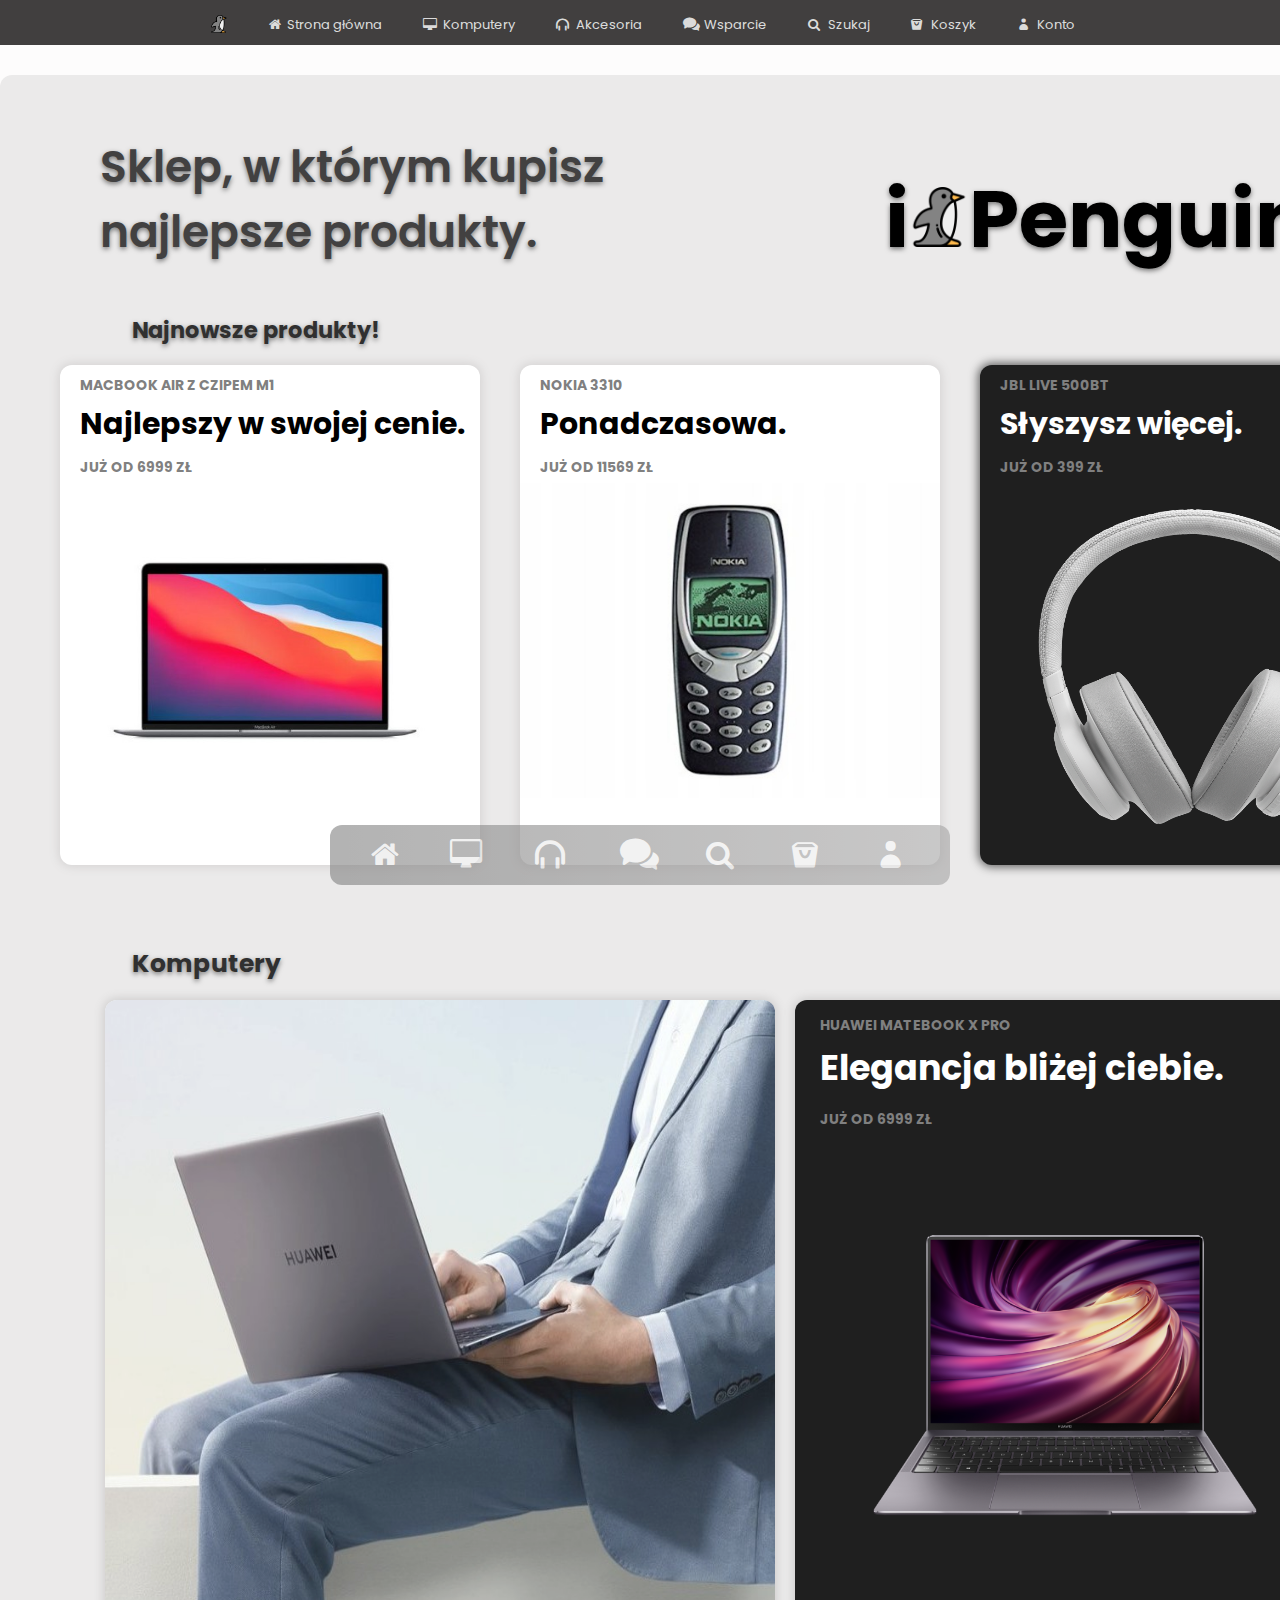
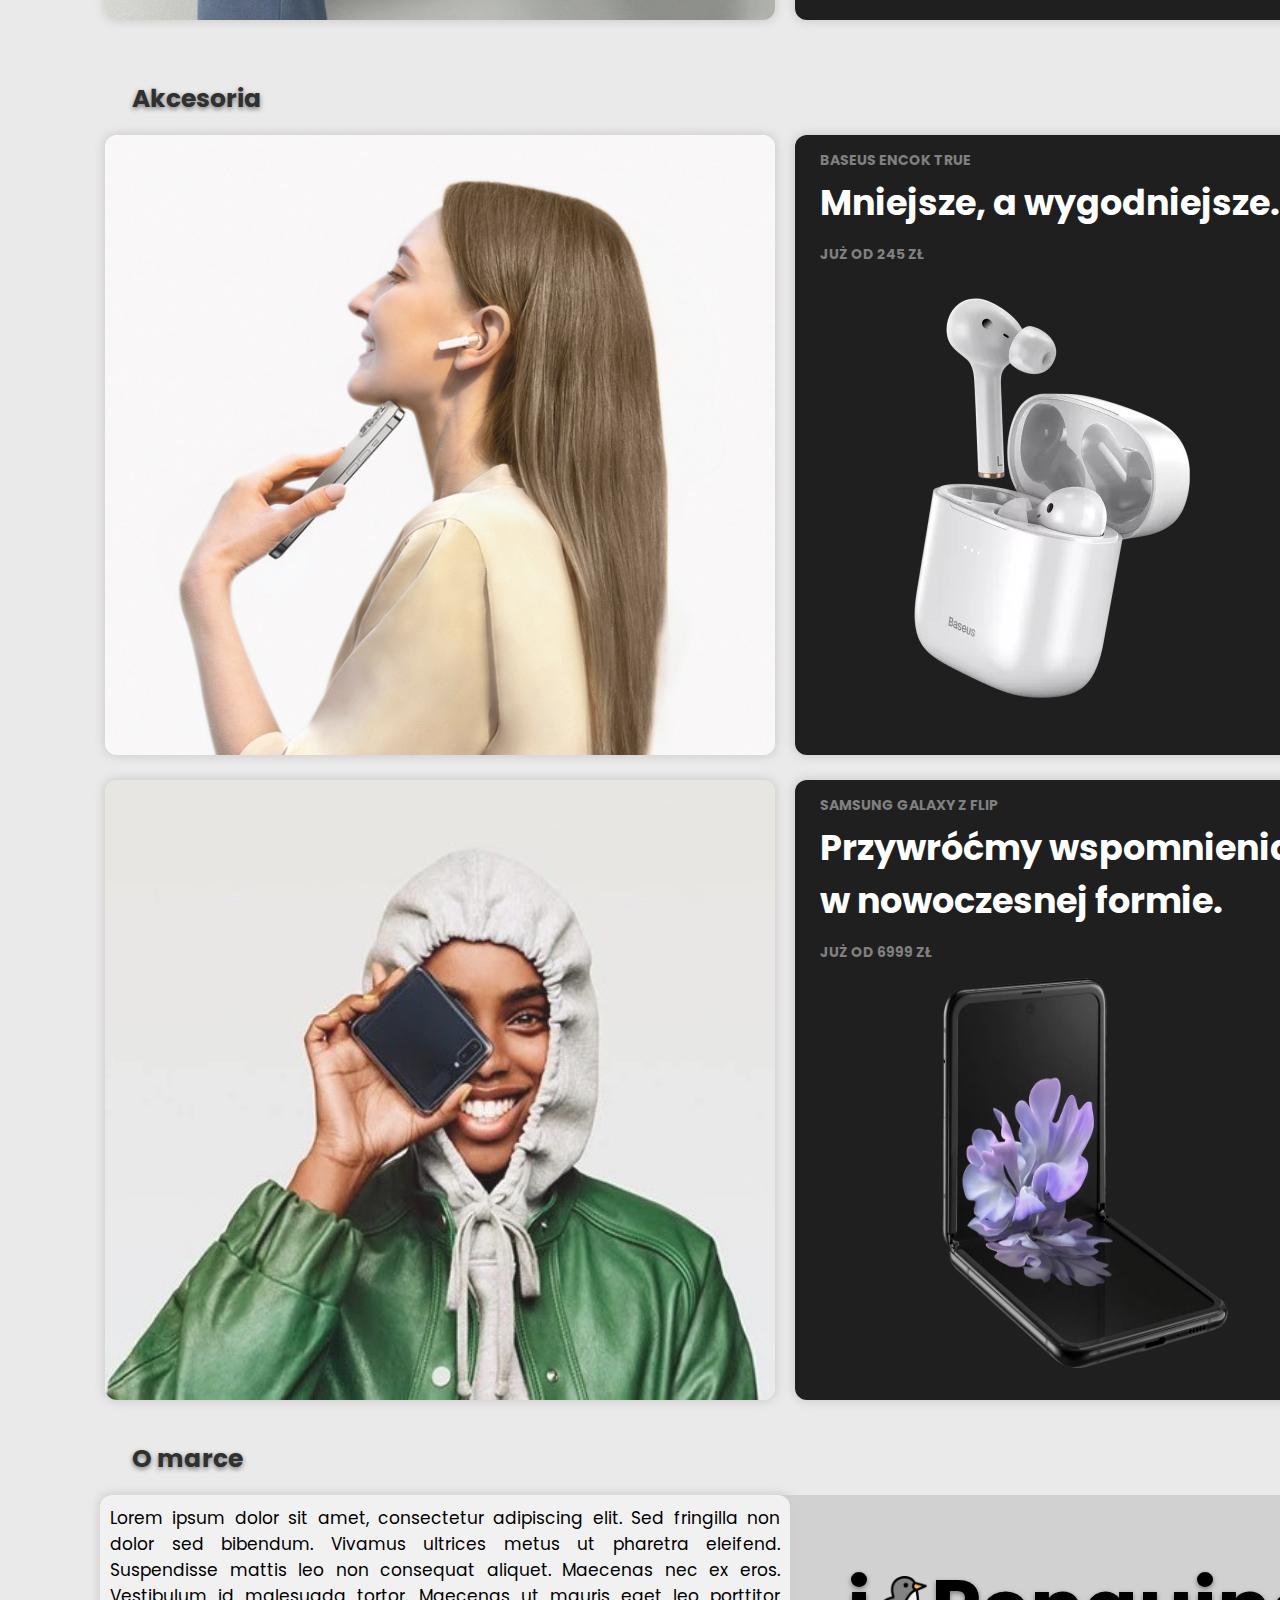
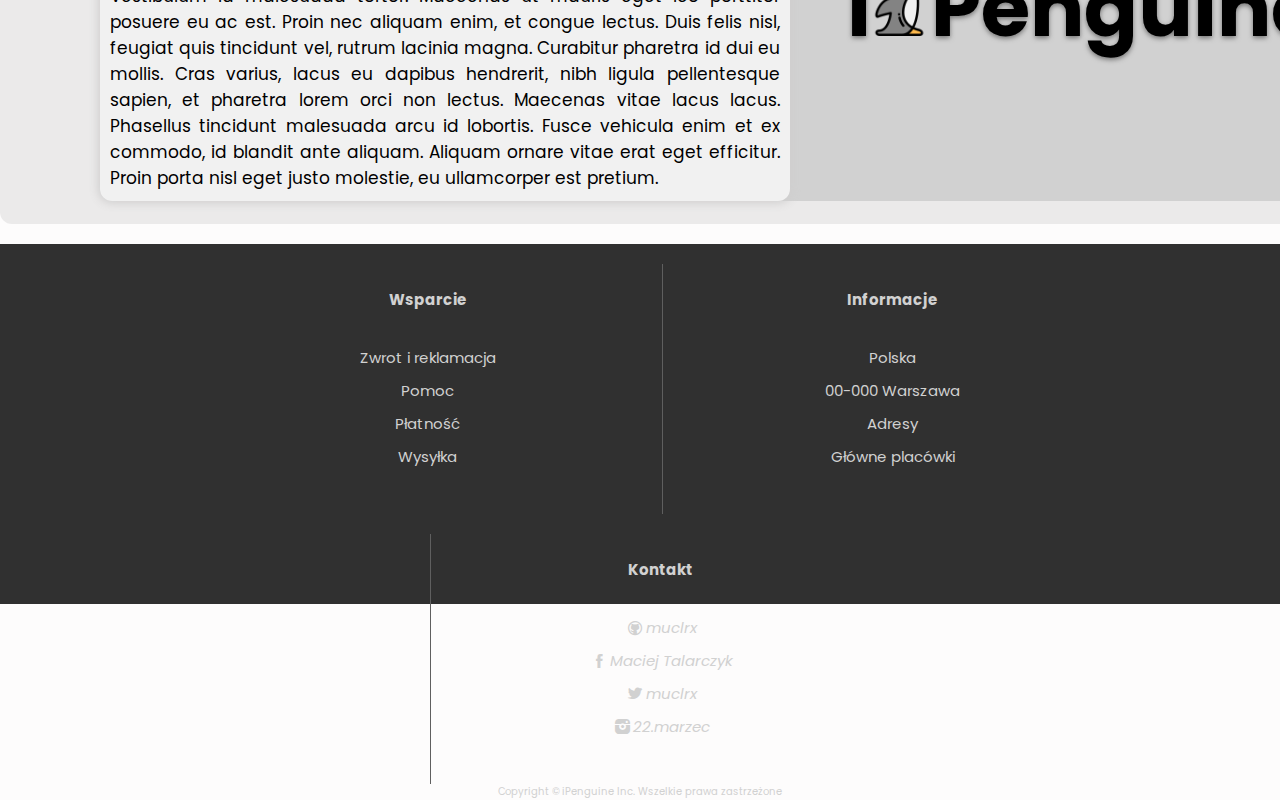
<file: index.html>
<html lang="pl">
<head>
    <meta charset="UTF-8">
    <title>iPenguine</title>
    <meta http-equiv="X-UA-Compatible" content="IE=edge">
    <meta name="viewport" content="width=device-width, initial-scale=1.0">
    <link rel="stylesheet" href="style.css" type="text/css">
    <link rel="stylesheet" type="text/css" href="css/fontello.css">
    <link href="https://fonts.googleapis.com/css2?family=Poppins&display=swap" rel="stylesheet" type="text/css">
    <script src="https://ajax.googleapis.com/ajax/libs/jquery/3.6.1/jquery.min.js"></script>
    <script src="jquery.scrollTo.min.js"></script>
<script>
    $(window).scroll(function()
    {
        if($(this).scrollTop()>100) $('.taskbar').fadeIn();
        else $('.taskbar').fadeOut();
    }
    );  
</script>

</head>



<body>
    <header>
         <nav id="firstnav">
            <ol class="menu">
                 <li><a href="#nagłowekonas"><img src="img/logo.png" alt="logo"></a></li>
                <li><a href="#"><i class="demo-icon icon-home"></i> Strona główna</a></li>
                <li><a href="#komp"><i class="demo-icon icon-desktop"></i>Komputery</a></li>
                <li><a href="#akces"><i class="demo-icon icon-headphones"></i>Akcesoria</a></li>
                <li><a href="#support"><i class="demo-icon icon-chat"></i>Wsparcie</a></li>
                <li><a href="#"><i class="demo-icon icon-search"></i>Szukaj</a></li>
                <li><a href="#"><i class="demo-icon icon-bag"></i>Koszyk</a>
                    <ul>
                        <span style="cursor: auto; color: rgb(209, 209, 209); text-align: center;font-size: 15px; margin-bottom: 10px;margin-right: 75px;">Twój koszyk jest pusty</span>
                    </ul></li>
                <li><i class="demo-icon icon-user"></i>Konto 
                    <ul>
                        <br>
                        <span style="cursor: auto; color: rgb(209, 209, 209); margin-left: 10px;font-size: 20px;">Twoje konto</span>
                        <li><a href="#">Zamówienia</a></li>
                        <li><a href="#">Konto</a></li>
                        <li><a href="#">Ustawienia</a></li>
                        <li><a href="login.html">Zaloguj</a></li>
                    </ul></li> 
            </ol>
        </nav>
    </header>
    <div id="container">
        
        <main>
             <header>
                <h1 id="h11">Sklep, w którym kupisz <br> najlepsze produkty.</h1>
                <h1 id="logo"><a href="#nagłowekonas">i<img src="img/logo.png" alt="logo">Penguine</a></h1>
                <div style="clear: both;"></div>
            </header>
           
            <article>
                <section>
                <header>
                    <h2>Najnowsze produkty!</h2>
                </header>
                <div id="container1">
                    <div class="itemwhite"><p>macbook air z czipem m1</p>
                        <h1>Najlepszy w swojej cenie. <br>  </h1> <p>Już od 6999 zł</p>
                        <img src="img/applemc1.jpg" alt="macbook">
                    </div>
                    <div class="itemwhite"><p>nokia 3310</p>
                        <h1>Ponadczasowa. <br>  </h1> <p>Już od 11569 zł</p>
                        <img src="img/nokia3310.jpg" alt="nokia">
                    </div>
                    <div class="itemblack"><p>jbl live 500bt</p>
                        <h1>Słyszysz więcej. <br>  </h1> <p>Już od 399 zł</p>
                        <img src="img/słuchawki.jpg" alt="jbl">
                    </div>
                    <div style="clear: both;"></div>
                </div>
            </section>
                <section>
                    <header>
                        <h1 id="komp">Komputery</h1>
                    </header>
                    <div class="container2">
                        <div class="itembuybackground"><img src="img/huaweitlo2.jpg" alt="tło"></div>
                            <div class="itembuyb"><p>huawei matebook x pro</p>
                                <h1>Elegancja bliżej ciebie. <br>  </h1> <p>Już od 6999 zł</p>
                                <img src="img/huaweimatebook.png" alt="huawei">
                            <div style="clear: both;"></div>
                     </div>
                    </div>
                </section>
                    <section>
                        <header>
                            <h1 id="akces">Akcesoria</h1>
                        </header>

                        <div class="container2">
                            <div class="itembuybackground"><img src="img/tłosluchbaseus.jpg" alt="tło"></div>
                             <div class="itembuyb"><p>Baseus Encok True</p>
                                    <h1>Mniejsze, a wygodniejsze. <br>  </h1> <p>Już od 245 zł</p>
                                <img src="img/słuchbaseus.png" alt="Baseus">
                              <div style="clear: both;"></div>
                         </div>
                       </div>
                      <div style="margin-top: 25px;"></div>
                      <div class="container2">
                         <div class="itembuybackground"><img src="img/tlogalaxyz.jpg" alt="tło"></div>
                              <div class="itembuyb"><p>samsung galaxy z flip</p>
                                    <h1>Przywróćmy wspomnienia  <br> w nowoczesnej formie. <br>  </h1> <p>Już od 6999 zł</p>
                                    <img class="samsung" src="img/samsung.png" alt="macbook">
                             <div style="clear: both;"></div>
                         </div>
                     </div>
                    </section>
                    <section>
                        <header>
                            <h1 id="nagłowekonas">O marce</h1>
                        </header>
                        <div id="container3">  
                            <div id="aboutus">
                                Lorem ipsum dolor sit amet, consectetur adipiscing elit. Sed fringilla non dolor sed bibendum. Vivamus ultrices metus ut pharetra eleifend. Suspendisse mattis leo non consequat aliquet. Maecenas nec ex eros. Vestibulum id malesuada tortor. Maecenas ut mauris eget leo porttitor posuere eu ac est. Proin nec aliquam enim, et congue lectus. Duis felis nisl, feugiat quis tincidunt vel, rutrum lacinia magna. Curabitur pharetra id dui eu mollis. Cras varius, lacus eu dapibus hendrerit, nibh ligula pellentesque sapien, et pharetra lorem orci non lectus. Maecenas vitae lacus lacus. Phasellus tincidunt malesuada arcu id lobortis. Fusce vehicula enim et ex commodo, id blandit ante aliquam. Aliquam ornare vitae erat eget efficitur. Proin porta nisl eget justo molestie, eu ullamcorper est pretium.
                            </div>
                            <h1 id="logobottom">i<img src="img/logo.png" alt="logo">Penguine</h1>
                                <div style="clear: both;"></div>
                        </div>
                    </section>
        </article>
                 <div  class="taskbar">
                     <ol class="menu">
                        <li><a href="#"><i id="i1" class="demo-icon icon-home"></i></a></li>
                        <li><a href="#komp"><i id="i1" class="demo-icon icon-desktop"></i></a></li>
                        <li><a href="#akces"><i id="i1" class="demo-icon icon-headphones"></i></a></li>
                        <li><a href="#support"><i id="i1" class="demo-icon icon-chat"></i></a></li>
                        <li><a href="#"><i id="i1" class="demo-icon icon-search"></i></a></li>
                        <li><a href="#"><i id="i1" class="demo-icon icon-bag"></i></a>
                            <ul>
                                <span style="cursor: auto; color: rgb(209, 209, 209); text-align: center;font-size: 15px; margin-bottom: 10px;margin-right: 75px;">Twój koszyk jest pusty</span>
                            </ul></li>
                        <li><i id="i1" class="demo-icon icon-user"></i>
                            <ul> <br>
                                    <span style="cursor: auto;color: rgb(209, 209, 209); margin-left: 10px;font-size: 20px;">Twoje konto</span>
                                    <li><a href="#">Zamówienia</a></li>
                                    <li><a href="#">Konto</a></li>
                                    <li><a href="#">Ustawienia</a></li>
                                    <li><a href="login.html">Zaloguj</a></li>
                            </ul></li>
                    </ol>
                </div> 
        </main>
        <br>
        </div>
        <footer>
            <div id="container4">
                <div class="box4">
                    <h4>Wsparcie</h4>
                    <ul id="support">
                        <li>Zwrot i reklamacja</li>
                        <li>Pomoc</li>
                        <li>Płatność</li>
                        <li>Wysyłka</li>
                    </ul>
                </div>
                <div class="box4">
                    <h4>Informacje</h4>
                    <ul class="contact">
                        <li>Polska</li>
                        <li>00-000 Warszawa</li>
                        <li>Adresy</li>
                        <li>Główne placówki</li>
                    </ul>
                </div>
                <div class="box4">
                    <h4>Kontakt</h4>
                    <ul class="contact">
                        <li><i class="demo-icon icon-github-circled-alt2">muclrx</i></li>
                        <li><i class="demo-icon icon-facebook">Maciej Talarczyk</i></li>
                        <li><i class="demo-icon icon-twitter">muclrx</i></li>
                        <li><i class="demo-icon icon-instagram-filled">22.marzec</i></li>
                    </ul>
                    
                </div>
                <div id="copyright">Copyright &copy; iPenguine Inc. Wszelkie prawa zastrzeżone</div>
            </div>
        </footer>
        
    
    
</body>
</html>
</file>
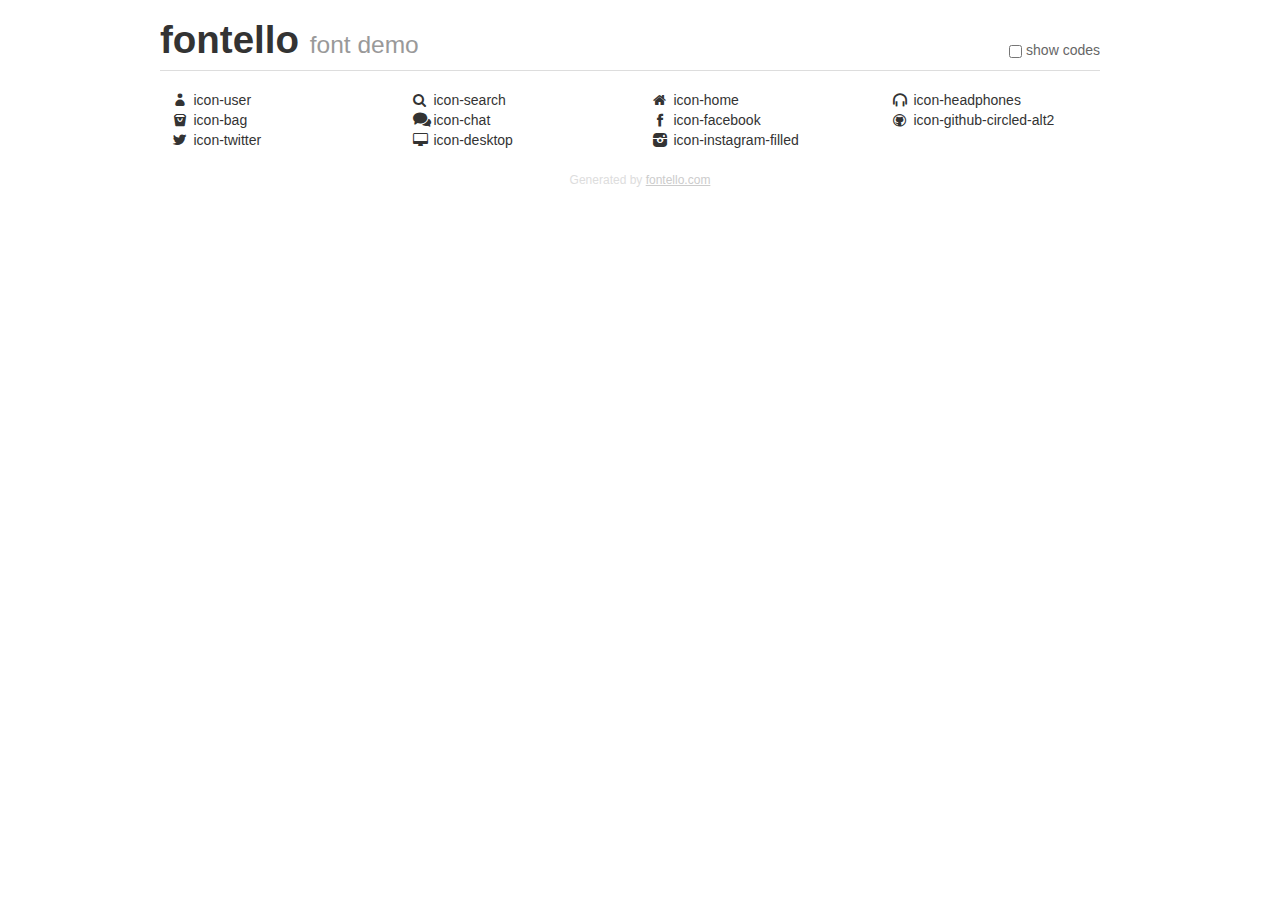
<file: demo.html>
<!DOCTYPE html>
<html>
  <head>
  <!--[if lt IE 9]><script language="javascript" type="text/javascript" src="//html5shim.googlecode.com/svn/trunk/html5.js"></script><![endif]-->
  <meta charset="UTF-8">
  <style>
    html {
      font-size: 100%;
      -webkit-text-size-adjust: 100%;
      -ms-text-size-adjust: 100%;
    }
    a:focus {
      outline: thin dotted #333;
      outline: 5px auto -webkit-focus-ring-color;
      outline-offset: -2px;
    }
    a:hover,
    a:active {
      outline: 0;
    }
    input {
      margin: 0;
      font-size: 100%;
      vertical-align: middle;
      *overflow: visible;
      line-height: normal;
    }
    input::-moz-focus-inner {
      padding: 0;
      border: 0;
    }
    body {
      margin: 0;
      font-family: "Helvetica Neue", Helvetica, Arial, sans-serif;
      font-size: 14px;
      line-height: 20px;
      color: #333;
      background-color: #fff;
    }
    a {
      color: #08c;
      text-decoration: none;
    }
    a:hover {
      color: #005580;
      text-decoration: underline;
    }
    .row {
      margin-left: -20px;
      *zoom: 1;
    }
    .row:before,
    .row:after {
      display: table;
      content: "";
      line-height: 0;
    }
    .row:after {
      clear: both;
    }
    .span3 {
      float: left;
      min-height: 1px;
      margin-left: 20px;
      width: 220px;
    }
    .container {
      width: 940px;
      margin-right: auto;
      margin-left: auto;
      *zoom: 1;
    }
    .container:before,
    .container:after {
      display: table;
      content: "";
      line-height: 0;
    }
    .container:after {
      clear: both;
    }
    small {
      font-size: 85%;
    }
    h1 {
      margin: 10px 0;
      font-family: inherit;
      font-weight: bold;
      line-height: 20px;
      color: inherit;
      text-rendering: optimizelegibility;
      line-height: 40px;
      font-size: 38.5px;
    }
    h1 small {
      font-weight: normal;
      line-height: 1;
      color: #999;
      font-size: 24.5px;
    }

    body {
      margin-top: 90px;
    }
    .header {
      position: fixed;
      top: 0;
      left: 50%;
      margin-left: -480px;
      background-color: #fff;
      border-bottom: 1px solid #ddd;
      padding-top: 10px;
      z-index: 10;
    }
    .footer {
      color: #ddd;
      font-size: 12px;
      text-align: center;
      margin-top: 20px;
    }
    .footer a {
      color: #ccc;
      text-decoration: underline;
    }
    .the-icons {
      font-size: 14px;
      line-height: 24px;
    }
    .switch {
      position: absolute;
      right: 0;
      bottom: 10px;
      color: #666;
    }
    .switch input {
      margin-right: 0.3em;
    }
    .codesOn .i-name {
      display: none;
    }
    .codesOn .i-code {
      display: inline;
    }
    .i-code {
      display: none;
    }
    @font-face {
      font-family: 'fontello';
      src: url('./font/fontello.eot?86571853');
      src: url('./font/fontello.eot?86571853#iefix') format('embedded-opentype'),
           url('./font/fontello.woff?86571853') format('woff'),
           url('./font/fontello.ttf?86571853') format('truetype'),
           url('./font/fontello.svg?86571853#fontello') format('svg');
      font-weight: normal;
      font-style: normal;
    }
    .demo-icon {
      font-family: "fontello";
      font-style: normal;
      font-weight: normal;
      speak: never;
     
      display: inline-block;
      text-decoration: inherit;
      width: 1em;
      margin-right: .2em;
      text-align: center;
      /* opacity: .8; */
     
      /* For safety - reset parent styles, that can break glyph codes*/
      font-variant: normal;
      text-transform: none;
     
      /* fix buttons height, for twitter bootstrap */
      line-height: 1em;
     
      /* Animation center compensation - margins should be symmetric */
      /* remove if not needed */
      margin-left: .2em;
     
      /* You can be more comfortable with increased icons size */
      /* font-size: 120%; */
     
      /* Font smoothing. That was taken from TWBS */
      -webkit-font-smoothing: antialiased;
      -moz-osx-font-smoothing: grayscale;
     
      /* Uncomment for 3D effect */
      /* text-shadow: 1px 1px 1px rgba(127, 127, 127, 0.3); */
    }
    </style>
    <link rel="stylesheet" href="css/animation.css"><!--[if IE 7]><link rel="stylesheet" href="css/" + font.fontname + "-ie7.css"><![endif]-->
    <script>
      function toggleCodes(on) {
        var obj = document.getElementById('icons');
      
        if (on) {
          obj.className += ' codesOn';
        } else {
          obj.className = obj.className.replace(' codesOn', '');
        }
      }
    </script>
  </head>
  <body>
    <div class="container header">
      <h1>fontello <small>font demo</small></h1>
      <label class="switch">
        <input type="checkbox" onclick="toggleCodes(this.checked)">show codes
      </label>
    </div>
    <div class="container" id="icons">
      <div class="row">
        <div class="span3" title="Code: 0xe800">
          <i class="demo-icon icon-user">&#xe800;</i> <span class="i-name">icon-user</span><span class="i-code">0xe800</span>
        </div>
        <div class="span3" title="Code: 0xe801">
          <i class="demo-icon icon-search">&#xe801;</i> <span class="i-name">icon-search</span><span class="i-code">0xe801</span>
        </div>
        <div class="span3" title="Code: 0xe802">
          <i class="demo-icon icon-home">&#xe802;</i> <span class="i-name">icon-home</span><span class="i-code">0xe802</span>
        </div>
        <div class="span3" title="Code: 0xe803">
          <i class="demo-icon icon-headphones">&#xe803;</i> <span class="i-name">icon-headphones</span><span class="i-code">0xe803</span>
        </div>
      </div>
      <div class="row">
        <div class="span3" title="Code: 0xe804">
          <i class="demo-icon icon-bag">&#xe804;</i> <span class="i-name">icon-bag</span><span class="i-code">0xe804</span>
        </div>
        <div class="span3" title="Code: 0xf03d">
          <i class="demo-icon icon-chat">&#xf03d;</i> <span class="i-name">icon-chat</span><span class="i-code">0xf03d</span>
        </div>
        <div class="span3" title="Code: 0xf052">
          <i class="demo-icon icon-facebook">&#xf052;</i> <span class="i-name">icon-facebook</span><span class="i-code">0xf052</span>
        </div>
        <div class="span3" title="Code: 0xf056">
          <i class="demo-icon icon-github-circled-alt2">&#xf056;</i> <span class="i-name">icon-github-circled-alt2</span><span class="i-code">0xf056</span>
        </div>
      </div>
      <div class="row">
        <div class="span3" title="Code: 0xf058">
          <i class="demo-icon icon-twitter">&#xf058;</i> <span class="i-name">icon-twitter</span><span class="i-code">0xf058</span>
        </div>
        <div class="span3" title="Code: 0xf108">
          <i class="demo-icon icon-desktop">&#xf108;</i> <span class="i-name">icon-desktop</span><span class="i-code">0xf108</span>
        </div>
        <div class="span3" title="Code: 0xf31f">
          <i class="demo-icon icon-instagram-filled">&#xf31f;</i> <span class="i-name">icon-instagram-filled</span><span class="i-code">0xf31f</span>
        </div>
      </div>
    </div>
    <div class="container footer">Generated by <a href="https://fontello.com">fontello.com</a></div>
  </body>
</html>
</file>
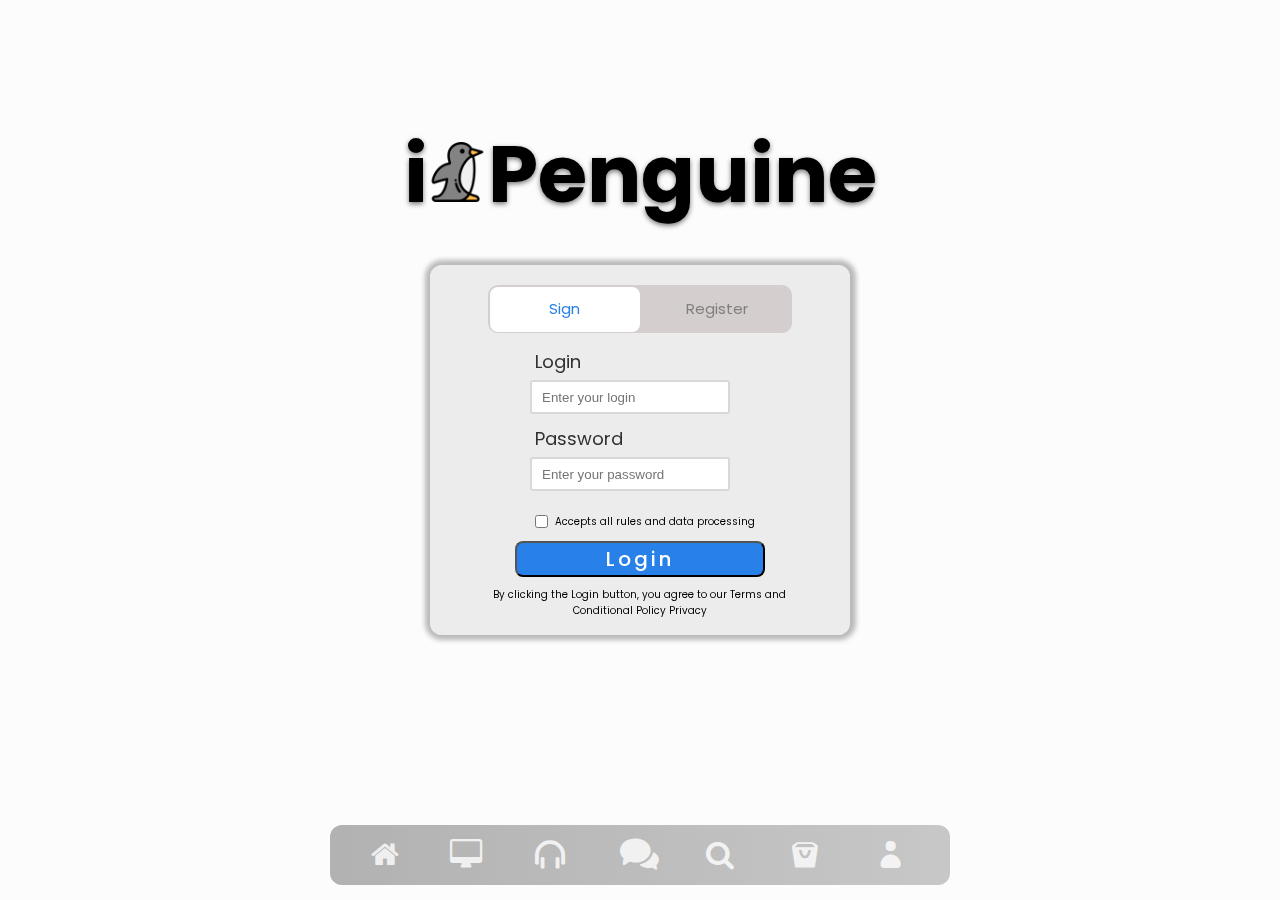
<file: login.html>
<html lang="pl">
<head>
    <meta charset="UTF-8">
    <title>iPenguine</title>
    <meta http-equiv="X-UA-Compatible" content="IE=edge">
    <meta name="viewport" content="width=device-width, initial-scale=1.0">
    <link rel="stylesheet" href="style.css" type="text/css">
    <link rel="stylesheet" type="text/css" href="css/fontello.css">
    <link href="https://fonts.googleapis.com/css2?family=Poppins&display=swap" rel="stylesheet" type="text/css">
    <script src="https://ajax.googleapis.com/ajax/libs/jquery/3.6.1/jquery.min.js"></script>
    <script src="jquery.scrollTo.min.js"></script>
<!-- <script>
    $(window).scroll(function()
    {
        if($(this).scrollTop()>100) $('.taskbar').fadeIn();
        else $('.taskbar').fadeOut();
    }
    );  
</script> -->

</head>



<body>
    <div id="container">
        
        <main>
             <header>
                
                <h1 id="logologin">i<img src="img/logo.png" alt="logo">Penguine</h1>
            </header>

            <div id="container5">
                <div class="frame"> 
                    <div class="title1"><a href="login.html" class="link">Sign </a></div>
                    
                    <div class="title2"><a href="newacont.html" class="link1">Register</a></div>
                    <a href="register.html" class="link"></a>
                    <div style="clear: both;"></div>
                </div>
                <div id="container21">
                    
                    <div class="login">Login</div>
                    <form action="">
                        <input type="email" class="text1" placeholder="Enter your login" >
                    </form>
                
                
                    <div class="password">Password</div>
                    <form action="">
                        <input type="password" class="text1" placeholder="Enter your password" >
                    </form>
                
               <input class="check" type="checkbox"><div class="rule"> Accepts all rules and data processing</div> 
               <div style="clear: both;"></div>
                    <button class="buton" type="submit">Login</button>
                </div>
                
                <div class="footer"> 
                    By clicking the Login button, you agree to our Terms and Conditional Policy Privacy
                </div>
        </div>
            </div>
           

               

            <div  class="taskbar">
                <ol class="menu">
                   <li><a href="index.html"><i id="i1" class="demo-icon icon-home"></i></a></li>
                   <li><a href="#komp"><i id="i1" class="demo-icon icon-desktop"></i></a></li>
                   <li><a href="#akces"><i id="i1" class="demo-icon icon-headphones"></i></a></li>
                   <li><a href="#support"><i id="i1" class="demo-icon icon-chat"></i></a></li>
                   <li><a href="#"><i id="i1" class="demo-icon icon-search"></i></a></li>
                   <li><a href="#"><i id="i1" class="demo-icon icon-bag"></i></a>
                       <ul>
                           <span style="cursor: auto; color: rgb(209, 209, 209); text-align: center;font-size: 15px; margin-bottom: 10px;margin-right: 75px;">Twój koszyk jest pusty</span>
                       </ul></li>
                   <li><i id="i1" class="demo-icon icon-user"></i>
                       <ul> <br>
                               <span style="cursor: auto;color: rgb(209, 209, 209);font-size: 20px;">Twoje konto</span>
                               <li><a href="#">Zamówienia</a></li>
                               <li><a href="#">Konto</a></li>
                               <li><a href="#">Ustawienia</a></li>
                               <li><a href="login.html">Zaloguj</a></li>
                       </ul></li>
               </ol>
           </div> 
        </article>


        </main>
    </div>
    <br>
    
</body>
</html>
</file>
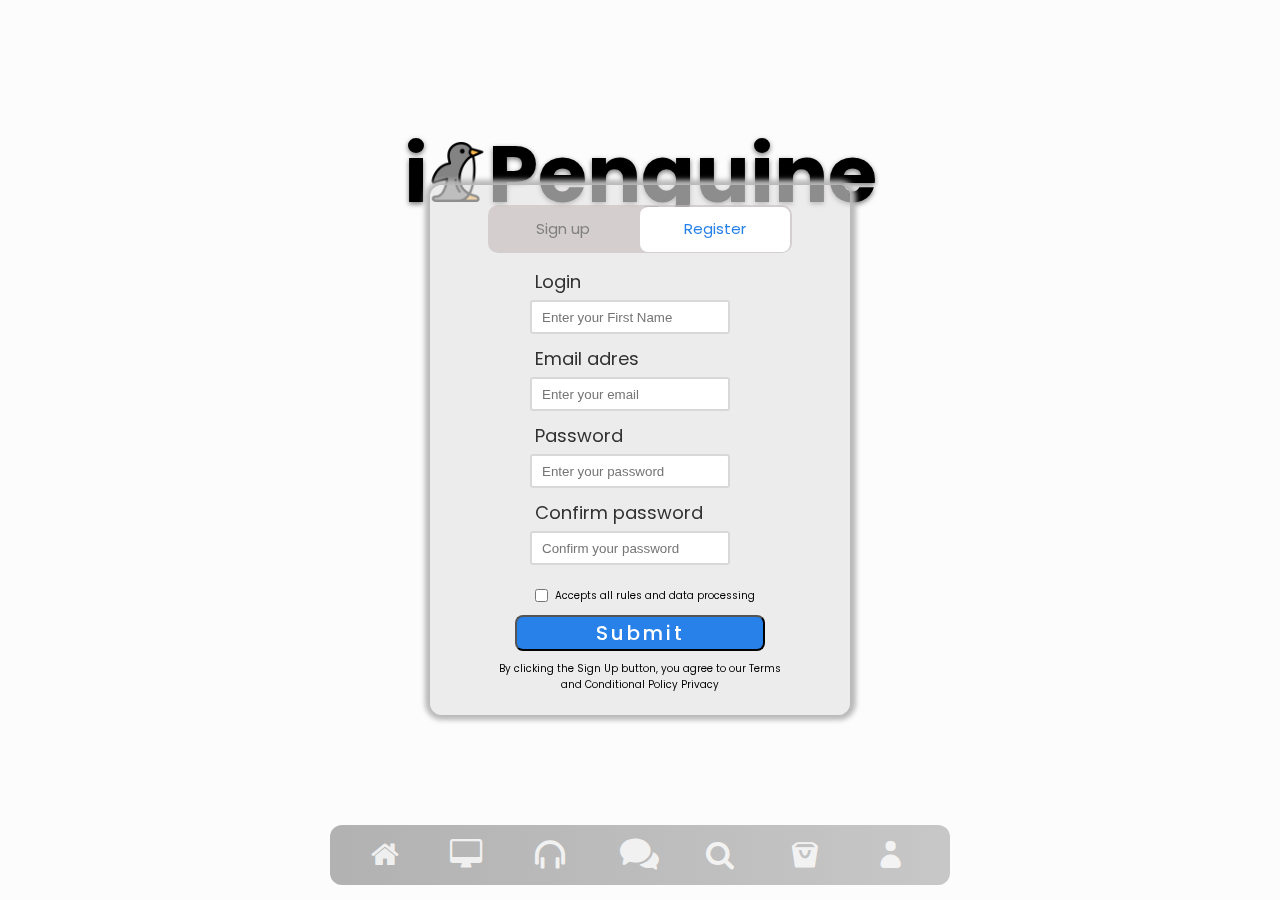
<file: newacont.html>
<html lang="pl">
<head>
    <meta charset="UTF-8">
    <title>iPenguine</title>
    <meta http-equiv="X-UA-Compatible" content="IE=edge">
    <meta name="viewport" content="width=device-width, initial-scale=1.0">
    <link rel="stylesheet" href="style.css" type="text/css">
    <link rel="stylesheet" type="text/css" href="css/fontello.css">
    <link href="https://fonts.googleapis.com/css2?family=Poppins&display=swap" rel="stylesheet" type="text/css">
    <script src="https://ajax.googleapis.com/ajax/libs/jquery/3.6.1/jquery.min.js"></script>
    <script src="jquery.scrollTo.min.js"></script>
<!-- <script>
    $(window).scroll(function()
    {
        if($(this).scrollTop()>100) $('.taskbar').fadeIn();
        else $('.taskbar').fadeOut();
    }
    );  
</script> -->

</head>



<body>
    <div id="container">
        
        <main>
             <header>
                
                <h1 id="logologin">i<img src="img/logo.png" alt="logo">Penguine</h1>
            </header>

            <div id="container6">
                <div class="frame"> 
                    <div class="title2"><a href="login.html" class="link1">Sign up</a></div>
                    
                    <div class="title1 "><a href="register.html" class="link">Register</a></div>
                    <a href="register.html" class="link"></a>
                    <div style="clear: both;"></div>
                </div>
                    
                        <div class="login">Login</div>
                        <form action="">
                            <input type="text" class="text1" placeholder="Enter your First Name" >
                        </form>
                     
                    
                        <div class="password">Email adres</div>
                        <form action="">
                            <input type="email" class="text1" placeholder="Enter your email" >
                        </form>
                    
                   
                        <div class="password">Password</div>
                        <form action="">
                            <input type="password" class="text1"  placeholder="Enter your password">
                        </form>
                    
                
                        <div class="password">Confirm password</div>
                        <form action="">
                            <input type="password" class="text1" placeholder="Confirm your password" >
                        </form>
                        <input class="check" type="checkbox"><div class="rule"> Accepts all rules and data processing</div> 
               <div style="clear: both;"></div>
                        <button class="buton" type="submit">Submit</button>
                    
                    <div class="footer"> 
                        By clicking the Sign Up button, you agree to our Terms and Conditional Policy Privacy
                    </div></div>
        </div>
           

               

            <div  class="taskbar">
                <ol class="menu">
                   <li><a href="index.html"><i id="i1" class="demo-icon icon-home"></i></a></li>
                   <li><a href="#komp"><i id="i1" class="demo-icon icon-desktop"></i></a></li>
                   <li><a href="#akces"><i id="i1" class="demo-icon icon-headphones"></i></a></li>
                   <li><a href="#support"><i id="i1" class="demo-icon icon-chat"></i></a></li>
                   <li><a href="#"><i id="i1" class="demo-icon icon-search"></i></a></li>
                   <li><a href="#"><i id="i1" class="demo-icon icon-bag"></i></a>
                       <ul>
                           <span style="cursor: auto; color: rgb(209, 209, 209); text-align: center;font-size: 15px; margin-bottom: 10px;margin-right: 75px;">Twój koszyk jest pusty</span>
                       </ul></li>
                   <li><i id="i1" class="demo-icon icon-user"></i>
                       <ul> <br>
                               <span style="cursor: auto;color: rgb(209, 209, 209);font-size: 20px;">Twoje konto</span>
                               <li><a href="#">Zamówienia</a></li>
                               <li><a href="#">Konto</a></li>
                               <li><a href="#">Ustawienia</a></li>
                               <li><a href="login.html">Zaloguj</a></li>
                       </ul></li>
               </ol>
           </div> 
        </article>


        </main>
    </div>
    <br>
    
</body>
</html>
</file>
<file: style.css>
body
{
    background-color: rgba(253, 251, 251, 0.774);
    margin: 0;
    color: black;
    font-family: 'Poppins',sans-serif;
    font-size: 15px;
}
#firstnav
{
    background-color: rgb(65, 63, 63);
}

.menu
{
   
    list-style-type: none;
    margin: 0;
    padding: 10px;
    height: 25px;
    text-align: center;
    color: rgba(255, 255, 255, 0.836);
    font-size: 13px;
}
.menu img
{
    width: 18px;
    height: 18px;
    padding: 5px;
    margin-bottom: -9px;
    cursor: pointer;
}
.menu >li
{
    display: inline-block;
    padding-left: 15px;
    padding-right: 15px;
    transition: 0.3s;
    cursor: pointer;
}
.menu a
{
    text-decoration: none;
    color: rgba(255, 255, 255, 0.836);
    
}
.menu >li:hover
{
    transform: scale(1.08,1.08);
}

 ol>li>ul
{
    background-color: white;
    list-style-type: none;
    padding: 10px;
    padding-right: 20px ;
    padding-top: 15px;
    margin: 0;
    display: none;
    position: absolute;
    color: #313131;
    border-radius: 5px;
    border: 1px solid rgb(202, 199, 199);
    text-align: left;
    transition: 0.3ms;
    cursor: auto;
}
ol > li:hover >ul
{
    display: block;
    /* transform: scale(1.04,1.04)!important; */
}
ol >li>ul>li
{
    position: relative;
    z-index: 1000px;
    border-top: 1px solid rgb(202, 199, 199);
    padding-top: 10px;
}
ol >li>ul>li:first-child
{
   border-top: none;
}
ol >li>ul>li >a
{
    color: rgb(39, 129, 233) !important;
    font-size: 15px;
    margin-right: 100px;
    margin-left: 5px;
    padding-top: 10px;
    transition: 0.3s;
}
ol > li > ul > li a:hover
{
   
    color: rgb(18, 80, 216) !important;
}

#container
{
    margin-top: 30px;
    width: 1450px;
    margin-left: auto;
    margin-right: auto;
    background-color: rgb(235, 234, 234);
    border-radius: 12px;
    /* margin-bottom: 70px; */
}


#h11
{
    float: left;
    padding-top: 30px;
    font-size: 44px;
    margin-left: 100px;
    font-weight: 600;
    color: rgb(66, 65, 65);
    text-shadow: 0  2px 5px rgb(117, 117, 117);
}
h1 img 
{
    width: 60px;
    height: 60px;
}
#logo
{
    float: left;
    padding-top: 30px;
    font-size: 80px;
    text-shadow: 0  2px 5px rgb(117, 117, 117);
    margin-left: 280px;
    margin-bottom: 0;
    transition: 0.5s;
    cursor: pointer;
}
#logo a
{
    text-decoration: none;
    color: black;
}

#logo:hover
{
    transform: scale(1.04,1.04);

}


h2{
    margin-left: 132px;
    text-shadow: 0  2px 5px rgb(117, 117, 117);
    color: rgb(48, 48, 48);
}
#container1
{
    display: flex; 
    justify-content: center;
    margin-left: auto;
    margin-right: auto;
    margin-top: 10px;
    width: 1450px;
    height: 520px;
}
.itemwhite
{
    float: left;
    margin-right: 15px;
    margin-left: 25px;
    width: 419.99px;
    height: 499.99px;
    background-color:   white;
    border-radius: 12px;
    box-shadow: 0 0 10px 2px rgb(214, 212, 212);
    transition: 0.5s;
    cursor: pointer;
}
.itemwhite:hover
{
    transform: scale(1.03,1.03);
    box-shadow: 0 0 10px 4px rgb(197, 197, 197);
}

.itemblack
{
    float: left;
    margin-right: 15px;
    margin-left: 25px;
    margin-bottom: 0px;
    width: 419.99px;
    height: 499.99px;
    background-color:   rgb(31, 31, 31);
    border-radius: 12px;
    box-shadow: 0 0 10px 2px rgb(97, 97, 97);
    color: white;
    transition: 0.5s;
    cursor: pointer;
}
.itemblack:hover
{
    transform: scale(1.03,1.03);
    box-shadow: 0 0 10px 4px rgb(160, 160, 160);
    
}
.itemwhite img
{
    width: 419.99px;
}
.itemblack img
{
    width: 419.99px;
    height: 370px;
}
p
{
    font-size: 14px;
    color: gray;
    text-transform: uppercase;
    font-weight: 700;
    margin-left: 20px;
    margin-bottom: 5px;
    margin-top: 10px;
}
.itemwhite h1
{
    margin-top: 0px;
    margin-left: 20px;
    font-size: 30px;
    margin-bottom: 10px;
}
.itemblack h1
{
    margin-top: 0px;
    margin-left: 20px;
    font-size: 30px;
    margin-bottom: 10px;
}
.taskbar
{
    width: 620px;
    height: 60px; 
    position: fixed;
    bottom: 15px;
    left: 50%;
    transform: translateX(-50%);
    /* background-color: rgb(165, 164, 164); */
    background: linear-gradient(to right, gray, rgb(165, 164, 164));
    border-radius: 12px;
    opacity: 0.6;
    padding: 0px;
    
}
.taskbar:hover
{
    opacity: 1;
}

#i1
{
    display: inline-block;
    font-size: 30px;
    transition: 0.3s;

}
#i1:hover
{
    color:   rgb(31, 31, 31);
    transform: scale(1.7,1.7) translate(0,-8px) 
}

#komp
{
    font-size: 25px;
    margin-top: 60px;
    margin-left: 132px;
    text-shadow: 0  2px 5px rgb(117, 117, 117);
    color: rgb(48, 48, 48);
}
#akces
{
    font-size: 25px;
    margin-top: 60px;
    margin-left: 132px;
    text-shadow: 0  2px 5px rgb(117, 117, 117);
    color: rgb(48, 48, 48);
}
.container2
{
    margin-top: 0px;
    width: 1260px;
    height: 620px;
    margin-left: auto;
    margin-right: auto;
   
}


.itembuybackground
{
    float: left;
    width: 670px;
    height: 620px;
    background-color: white;
    border-radius: 12px;
    box-shadow: 0 0 10px 2px rgb(207, 206, 206);
    margin-right: 10px;
    margin-left: 10px;
}
.itembuyb
{
    float: left;
    width: 550px;
    height: 620px;
    background-color:   rgb(31, 31, 31);
    border-radius: 12px;
    box-shadow: 0 0 10px 2px rgb(207, 206, 206);
    margin-right: 10px;
    margin-left: 10px;
    transition: 0.5s;
    cursor: pointer;
}

.itembuybackground img
{
    width: 670px;
    height: 620px;
    border-radius: 12px;
    opacity: 0.9;
}
.itembuyb p
{
    font-size: 14px;
    color: gray;
    text-transform: uppercase;
    font-weight: 700;
    margin-left: 25px;
    margin-bottom: 5px;
    margin-top: 15px;
}
.itembuyb h1
{
    margin-top: 0px;
    margin-left: 25px;
    font-size: 35px;
    margin-bottom: 10px;
    color: white;
}
.itembuyb img
{
    margin-left: 30px;
    
}
.itembuyb:hover
{
    transform: scale(1.03,1.03);
    box-shadow: 0 0 10px 4px rgb(160, 160, 160);
}
.samsung
{
    width: 320px;
    height: 390px;
    padding-left: 100px;
    margin-top: 10px;
}
#nagłowekonas
{
    font-size: 25px;
    margin-top: 40px;
    margin-left: 132px;
    text-shadow: 0  2px 5px rgb(117, 117, 117);
    color: rgb(48, 48, 48);
}
#container3
{
    width: 1250px;
    margin-left: auto;
    margin-right: auto;
    background-color: rgb(209, 209, 209);
    border-radius: 12px;
    margin-bottom: 0px;
}
#aboutus
{
    float: left;
    width: 670px;
    background-color: rgb(241, 241, 241);
    border-radius: 12px;
    padding: 10px;
    box-shadow: 0 0 10px 2px rgb(207, 206, 206);
    margin-left: auto;
    text-align: justify;
    font-size: 17px;
}
#logobottom
{
    display: flex;
    text-align: center;
    justify-content: center;
    margin-left: 57px;
    float: left;
    font-size: 80px;
    text-shadow: 0  2px 5px rgb(117, 117, 117);
    margin-bottom: 0;
    transition: 0.5s;
    cursor: pointer;
}
#logobottom img
{
    margin-top: 28px;
}
footer
{
    background-color: rgb(48, 48, 48);
}
#container4
{
    width: 100%;
    height: 360px;
    /* margin-bottom: 60px; */
    margin-top: 20px;
    text-align: center;
}
h4
{
    margin-left: 40px;
    padding: 5px;
}
.box4
{
    display: inline-block;
    
    width: 420px;
    height: 250px;
    margin:20px;
    margin-bottom: 0px;
    color: rgb(209, 209, 209);
    border-left: 1px solid rgb(95, 95, 95);
}
.box4:first-child
{
    border: none;
}
#support 
{
    list-style-type: none;
    
}
#support li
{
    padding-top: 10px;
    cursor: pointer;
}
#copyright
{
    color: rgb(209, 209, 209);
    font-size: 10px;
}
.contact
{
    list-style-type: none;
    text-decoration: none;
}
.contact li
{
    padding-top: 10px;
    cursor: pointer;
    font-style: none;
}
.contact i
{
    font-style: none;
}

.taskbar ol > li > ul
{
    background-color: white;
    list-style-type: none;
    padding: 10px;
    padding-right: 20px ;
    padding-top: 15px;
    display: none;
    position: absolute;
    color: #313131;
    border-radius: 10px;
    border: 1px solid rgb(202, 199, 199);
    text-align: left;
    transition: 0.3ms;
    bottom: 60px;
    cursor: auto;
}
.taskbar ol > li:hover > ul
{
    display: block;
}
.taskbar ol > li > ul > li
{
    position: relative;
    z-index: 1000px;
    border-top: 1px solid rgb(202, 199, 199);
    padding-top: 10px;
}
.taskbar ol > li> ul > li:first-child
{
   border-top: none;
}
.taskbar ol > li > ul > li a
{
    color: rgb(39, 129, 233) !important;
    font-size: 15px;
    margin-right: 100px;
    margin-left: 5px;
    padding-top: 10px;
    transition: 0.3s;
}
.taskbar ol > li > ul > li a:hover
{
    color: rgb(0, 53, 168) !important;
}
#logologin
{
    position: fixed;
    left: 50%;
    transform: translateX(-50%);
    text-align: center;
    padding-top: 30px;
    font-size: 80px;
    text-shadow: 0  2px 5px rgb(117, 117, 117);
    margin-bottom: 0;
    transition: 0.5s;
    cursor: pointer;
}
#container5
{
    position: fixed;
    left: 50%;
    top: 50%;
    transform: translate(-50%,-50%);
    width: 419.99;
    height: 370px;
    background-color: rgba(228, 226, 226, 0.622);
    border-radius: 12px;
    box-shadow: 0 0 5px 5px rgb(185, 185, 185);
}
.frame
{
    width: 304px;
    height: 48px;
    background-color: rgba(197, 188, 188, 0.622);
    margin-top: 20px;
    margin-left: auto;
    margin-right: auto;
    border-radius: 10px;
}
.title1
{
    float: left;
    width: 130px;
    height: 25px;
    text-align: center;
    background-color: white;
    padding: 10px; 
    margin-left: 2px;
    margin-right: 2px;
    border-radius: 8px;
    margin-top: 2px;
    color: rgb(39, 129, 233);
}
.title2
{
    float: left;
    width: 130px;
    height: 25x;
    text-align: center;
    color: gray;
    margin-top: 2px;
    padding: 10px; 
}
.link
{
    text-decoration: none;
    display: block;
    color: rgb(39, 129, 233);
}
.link1
{
    text-decoration: none;
    display: block;
    color: gray;
}
.login
{
    color: #313131;
    font-size: 18px;
    border-radius: 12px;
    padding: 5px;
    margin-left: 100px;
    margin-top: 10px;
}
.password
{
    color: #313131;
    font-size: 18px;
    border-radius: 12px;
    padding: 5px;
    margin-left: 100px;
    margin-top: -15px;
}
.check
{
    float: left;
    margin-left: 105px;
}
.rule
{
    float: left;
    font-size: 10px;
    margin-left: 4px;
    margin-top: 2px;
}

.text1
{
    margin-left: 100px;
    width: 200px;
    height: 30px;
    margin-top: 0px;
    padding: 15px 10px;
    border-radius: 3px;
    background-color: white ;
    margin-bottom: 6px;
    border: 2px solid rgb(216, 216, 216);
}
.buton
{
    font-family: 'Poppins',sans-serif;
    font-size: 20px;
    width: 250px;
    background-color: rgb(39, 129, 233) ;
    color: white;
    border-radius: 8px;
    margin-top: 10px;
    margin-left: 85px;
    letter-spacing: 3px;
    font-weight: 500;
    cursor: pointer;
    transition: 0.3s;
}
.buton:hover
{
    background-color: rgb(33, 110, 197);
}
.footer
{
    width: 300px;
    margin-left: auto;
    margin-right: auto;
    font-size: 10px;
    text-align: center;
    margin-top: 10px;
}
#container6
{
    position: fixed;
    left: 50%;
    top: 50%;
    transform: translate(-50%,-50%);
    width: 419.99;
    height: 530px;
    background-color: rgba(228, 226, 226, 0.622);
    border-radius: 12px;
    box-shadow: 0 0 5px 5px rgb(185, 185, 185);
}
</file>
<file: css/fontello.css>
@font-face {
  font-family: 'fontello';
  src: url('../font/fontello.eot?81111');
  src: url('../font/fontello.eot?81111#iefix') format('embedded-opentype'),
       url('../font/fontello.woff2?81111') format('woff2'),
       url('../font/fontello.woff?81111') format('woff'),
       url('../font/fontello.ttf?81111') format('truetype'),
       url('../font/fontello.svg?81111#fontello') format('svg');
  font-weight: normal;
  font-style: normal;
}
/* Chrome hack: SVG is rendered more smooth in Windozze. 100% magic, uncomment if you need it. */
/* Note, that will break hinting! In other OS-es font will be not as sharp as it could be */
/*
@media screen and (-webkit-min-device-pixel-ratio:0) {
  @font-face {
    font-family: 'fontello';
    src: url('../font/fontello.svg?81111#fontello') format('svg');
  }
}
*/
[class^="icon-"]:before, [class*=" icon-"]:before {
  font-family: "fontello";
  font-style: normal;
  font-weight: normal;
  speak: never;

  display: inline-block;
  text-decoration: inherit;
  width: 1em;
  margin-right: .2em;
  text-align: center;
  /* opacity: .8; */

  /* For safety - reset parent styles, that can break glyph codes*/
  font-variant: normal;
  text-transform: none;

  /* fix buttons height, for twitter bootstrap */
  line-height: 1em;

  /* Animation center compensation - margins should be symmetric */
  /* remove if not needed */
  margin-left: .2em;

  /* you can be more comfortable with increased icons size */
  /* font-size: 120%; */

  /* Font smoothing. That was taken from TWBS */
  -webkit-font-smoothing: antialiased;
  -moz-osx-font-smoothing: grayscale;

  /* Uncomment for 3D effect */
  /* text-shadow: 1px 1px 1px rgba(127, 127, 127, 0.3); */
}

.icon-user:before { content: '\e800';padding: 5px;} /* '' */
.icon-search:before { content: '\e801'; padding: 5px;} /* '' */
.icon-home:before { content: '\e802'; } /* '' */
.icon-headphones:before { content: '\e803'; padding: 5px;} /* '' */
.icon-bag:before { content: '\e804';padding: 5px; } /* '' */
.icon-chat:before { content: '\f03d'; padding: 5px;} /* '' */
.icon-facebook:before { content: '\f052'; } /* '' */
.icon-github-circled-alt2:before { content: '\f056'; } /* '' */
.icon-twitter:before { content: '\f058'; } /* '' */
.icon-desktop:before { content: '\f108'; padding: 5px;} /* '' */
.icon-instagram-filled:before { content: '\f31f'; } /* '' */
</file>
<file: css/animation.css>
/*
   Animation example, for spinners
*/
.animate-spin {
  -moz-animation: spin 2s infinite linear;
  -o-animation: spin 2s infinite linear;
  -webkit-animation: spin 2s infinite linear;
  animation: spin 2s infinite linear;
  display: inline-block;
}
@-moz-keyframes spin {
  0% {
    -moz-transform: rotate(0deg);
    -o-transform: rotate(0deg);
    -webkit-transform: rotate(0deg);
    transform: rotate(0deg);
  }

  100% {
    -moz-transform: rotate(359deg);
    -o-transform: rotate(359deg);
    -webkit-transform: rotate(359deg);
    transform: rotate(359deg);
  }
}
@-webkit-keyframes spin {
  0% {
    -moz-transform: rotate(0deg);
    -o-transform: rotate(0deg);
    -webkit-transform: rotate(0deg);
    transform: rotate(0deg);
  }

  100% {
    -moz-transform: rotate(359deg);
    -o-transform: rotate(359deg);
    -webkit-transform: rotate(359deg);
    transform: rotate(359deg);
  }
}
@-o-keyframes spin {
  0% {
    -moz-transform: rotate(0deg);
    -o-transform: rotate(0deg);
    -webkit-transform: rotate(0deg);
    transform: rotate(0deg);
  }

  100% {
    -moz-transform: rotate(359deg);
    -o-transform: rotate(359deg);
    -webkit-transform: rotate(359deg);
    transform: rotate(359deg);
  }
}
@-ms-keyframes spin {
  0% {
    -moz-transform: rotate(0deg);
    -o-transform: rotate(0deg);
    -webkit-transform: rotate(0deg);
    transform: rotate(0deg);
  }

  100% {
    -moz-transform: rotate(359deg);
    -o-transform: rotate(359deg);
    -webkit-transform: rotate(359deg);
    transform: rotate(359deg);
  }
}
@keyframes spin {
  0% {
    -moz-transform: rotate(0deg);
    -o-transform: rotate(0deg);
    -webkit-transform: rotate(0deg);
    transform: rotate(0deg);
  }

  100% {
    -moz-transform: rotate(359deg);
    -o-transform: rotate(359deg);
    -webkit-transform: rotate(359deg);
    transform: rotate(359deg);
  }
}
</file>
